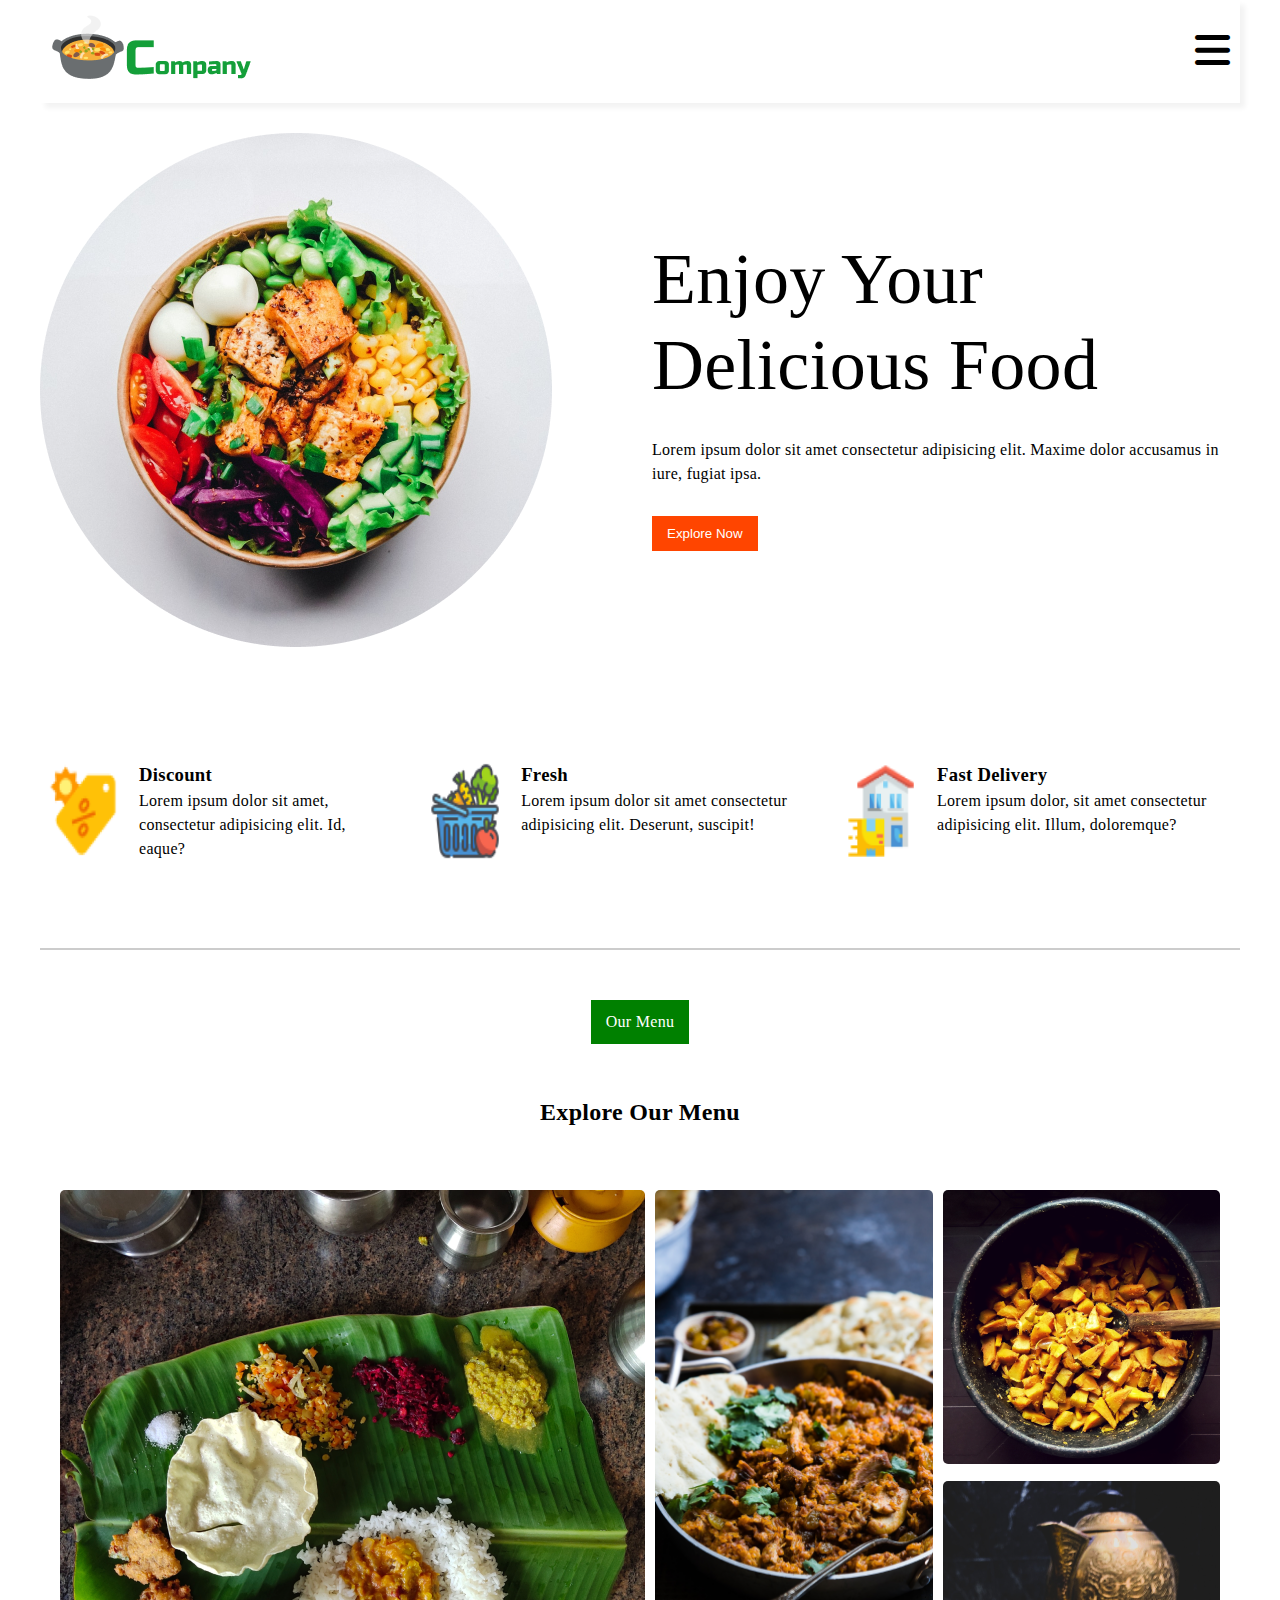
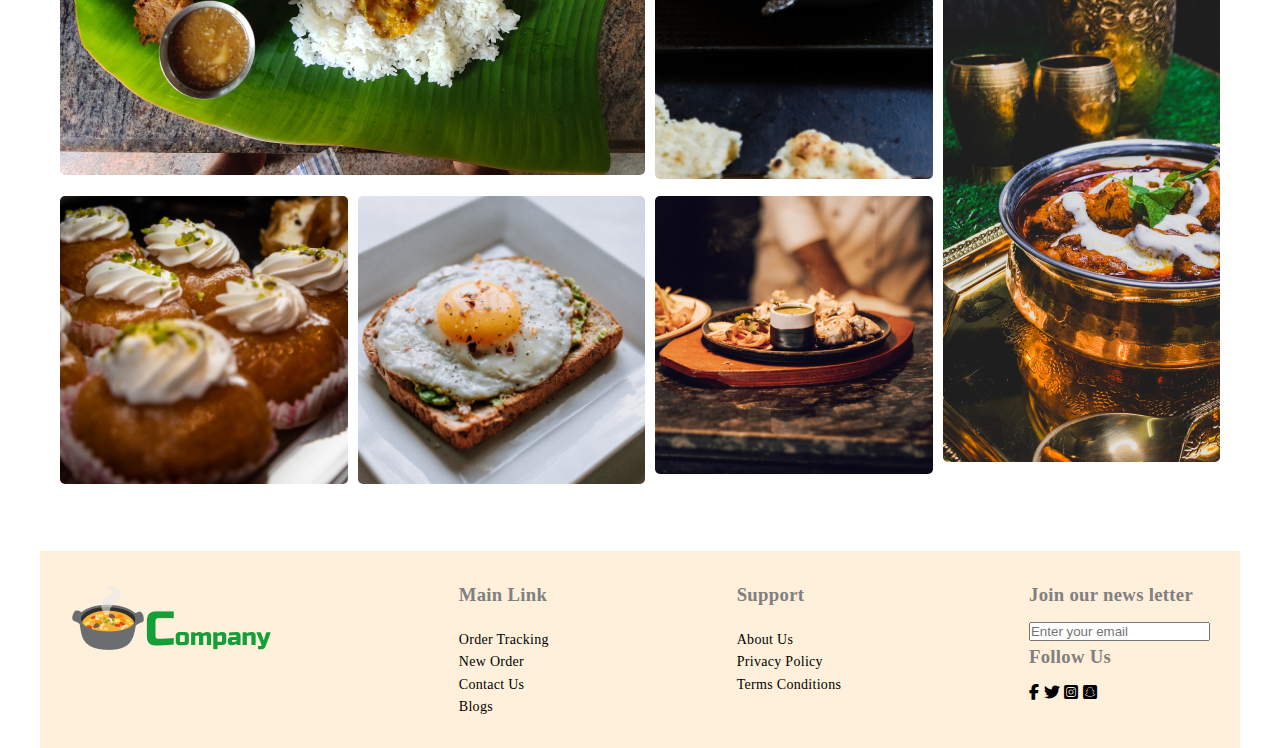
<file: index.html>
<!DOCTYPE html>
<html lang="en">

<head>
    <meta charset="UTF-8">
    <meta http-equiv="X-UA-Compatible" content="IE=edge">
    <meta name="viewport" content="width=device-width, initial-scale=1.0">
    <link rel="stylesheet" href="css/style.css">
    <link rel="stylesheet" href="https://cdnjs.cloudflare.com/ajax/libs/font-awesome/6.2.0/css/all.min.css">
    <title>Restaurant</title>
</head>

<body>
    <header>
        <div class="nav container">
            <div class="logo"><img src="images/logo.png" alt=""></div>
            <div class="bar"> <i class="fas fa-bars"></i></div>
        </div>
    </header>

    <div class="container">

        <!-- hero section  -->

        <div class="hero">
            <div class="heroimg"> <img src="images/hero_image.png" alt=""> </div>
            <div class="herotext">
                <h1>Enjoy Your Delicious Food</h1>
                <p>Lorem ipsum dolor sit amet consectetur adipisicing elit. Maxime dolor accusamus in iure, fugiat ipsa.
                </p>
                <button class="explore_btn">Explore Now</button>
            </div>
        </div>
        <!-- hero section ends  -->

        <!-- features section  -->
        <div class="featurebox">
            <div class="features">
                <img src="icons/discount.png" alt="">
                <div class="featuretext">
                    <h3>Discount</h3>
                    <p>Lorem ipsum dolor sit amet, consectetur adipisicing elit. Id, eaque?</p>
                </div>
            </div>
            <div class="features">
                <img src="icons/fresh.png" alt="">
                <div class="featuretext">
                    <h3>Fresh</h3>
                    <p>Lorem ipsum dolor sit amet consectetur adipisicing elit. Deserunt, suscipit!</p>
                </div>
            </div>
            <div class="features">
                <img src="icons/delivery.png" alt="">
                <div class="featuretext">
                    <h3>Fast Delivery</h3>
                    <p>Lorem ipsum dolor, sit amet consectetur adipisicing elit. Illum, doloremque?</p>
                </div>
            </div>

        </div>
        <!-- features section ends  -->

        <div class="divider"></div>
        <!-- menu section start -->
        <div class="menu">
            <div class="tag">Our Menu</div>
            <h2>Explore Our Menu</h2>

            <div class="grid">
                <div class="item1"> <img src="images/grid_image1.png" alt=""></div>
                <div class="item2"> <img src="images/grid_image2.png" alt=""></div>
                <div class="item3"> <img src="images/grid_image3.png" alt=""></div>
                <div class="item7">  <img src="images/grid_image7.png" alt=""></div>
                <div class="item4"> <img src="images/grid_image4.png" alt=""></div>
                <div class="item5"> <img src="images/grid_image5.png" alt=""></div>
                <div class="item6"> <img src="images/grid_image6.png" alt=""> </div>
            </div>


            
        </div>

    </div>
<footer>
    <div class="footer_container container">
        <div class="footerlogo"> <img src="images/logo.png" alt=""> </div>
        <div class="link_list">
            <h3>Main Link</h3>
            <ul>
                <li>Order Tracking</li>
                <li>New Order</li>
                <li>Contact Us</li>
                <li>Blogs</li>
            </ul>
        </div>
        <div class="link_list">
            <h3>Support</h3>
            <ul>
                <li>About Us</li>
                <li>Privacy Policy</li>
                <li>Terms Conditions</li>
            </ul>
        </div>
        <div class="newsletter">
            <h3>Join our news letter</h3>
            <input type="text" placeholder="Enter your email">
            <h3>Follow Us</h3>
            <div class="iconcontainer">
                <i class="fa-brands fa-facebook-f"></i>
                <i class="fa-brands fa-twitter"></i>
                <i class="fa-brands fa-square-instagram"></i>
                <i class="fa-brands fa-square-snapchat"></i>
            </div>
        </div>


    </div>
</footer>



</body>

</html>
</file>
<file: css/style.css>
*{
    margin: 0;padding: 0;
    box-sizing: border-box;
}
html,body{
    line-height: 1.5;
    letter-spacing: 0.3px;
}

button{
    padding: 10px 15px;
    transition: 0.2s ease-in-out;
    cursor: pointer;
}
button:hover{
    transition: .2s ease-in-out;
    opacity: 0.8;
}


/* header */
header{
    margin-bottom: 30px;
    position: sticky;
    top: 0;
    background-color: white;
    z-index: 50;
}
.nav{
    display: flex;
    justify-content: space-between;
    align-items: center;
    box-shadow: 5px 5px 5px rgba(1,1,1,0.05);
   padding: 10px;
   flex-wrap: wrap;
}
.container{
    max-width: 1200px;
    margin:0 auto;
}

.bar{
    font-size: 40px;
}

/* hero  section*/
.hero{
display: flex;
gap: 100px;
justify-content: center;
align-items: center;
}
.herotext{
    gap: 30px;
    display: flex;
    flex-direction: column;
}
.herotext h1{
    font-size: 72px;
    line-height: 1.2;
    font-weight: 400;
}
.herotext button{
    align-self: flex-start;
    background-color:orangered;
    color: white;
    border: 0px solid white;
}

@media screen and (max-width:760px) {

    .hero{
        flex-direction: column;
        gap: 15px;
       
    }
    .heroimg{
        display: flex;
        justify-content: center;
    }
    .heroimg img{
        width: 90%;
    }
    .herotext{
        padding: 10px;
        gap: 10px;

    }
    .herotext h1{
        font-size: 35px;
    }
    
}

/* features section  */

.featurebox{
    margin-top: 100px;
    display: flex;
    /* box-shadow: 5px 5px 5px rgba(1,1,1,0.05); */
    gap: 30px;
    margin-bottom:80px;
    padding: 5px;
    justify-content: center;


}
.featurebox:hover{
    border: 2px solid aqua;
    
}


.features{
    display: flex;
    /* flex-direction: row; */
    gap: 20px;
    padding: 2px;
    transition: 0.2s all ease-in-out;
}
.features:hover{
    box-shadow: 5px 5px 5px rgba(1,1,1,0.05);
    transition: 0.2s all ease-in-out;
    
}


.features img{
    width: 72px;
}

.divider{
    border: 1px solid #ccc;
    margin: 30px 0;
}

@media screen and (max-width:750px) {
    .featurebox{
        flex-direction: column;   
    }
    .features img{
        width: 40px;
    }
    .features{
        flex-direction: column;
    }
}

/* menu  */
.menu{
    display: flex;
    flex-direction: column;
    gap: 50px;
    justify-content: center;
    align-items: center;
    margin:50px 0;
}

.tag{
    background-color: green;
    color: white;
    padding: 10px 15px;
}
.grid{
    grid-template-columns:auto auto auto auto;
    grid-template-rows: auto auto auto ;
    gap: 10px;
    padding: 10px;
    display: grid;
    
}
.grid img{
    border-radius: 5px;
    width: 100%;
}
.grid img:hover{
    transform:scale(1.05);
    transition: 0.2s all ease-in-out;
}

.item1{
  grid-column: 1/span 2;
  grid-row: 1/span 2;
}
.item2{
   grid-row: 1/span 2;
}
.item7{
    grid-row: 2/span 2;
}

.footer_container{
    background-color: #fff0db;
    padding: 30px;
    display: flex;
    justify-content: space-between;

}

.footer_container ul li{
    font-size: 14px;
    line-height: 1.6;
    list-style: none;
}
.footer_container .link_list h3{
    color: gray;
    margin-bottom: 20px;
}
.footer_container .newsletter h3{
    color: gray;
    margin-bottom: 10px;
}
@media screen and (max-width:750px) {
    .footer_container{
        flex-direction: column;
    }
}
</file>
